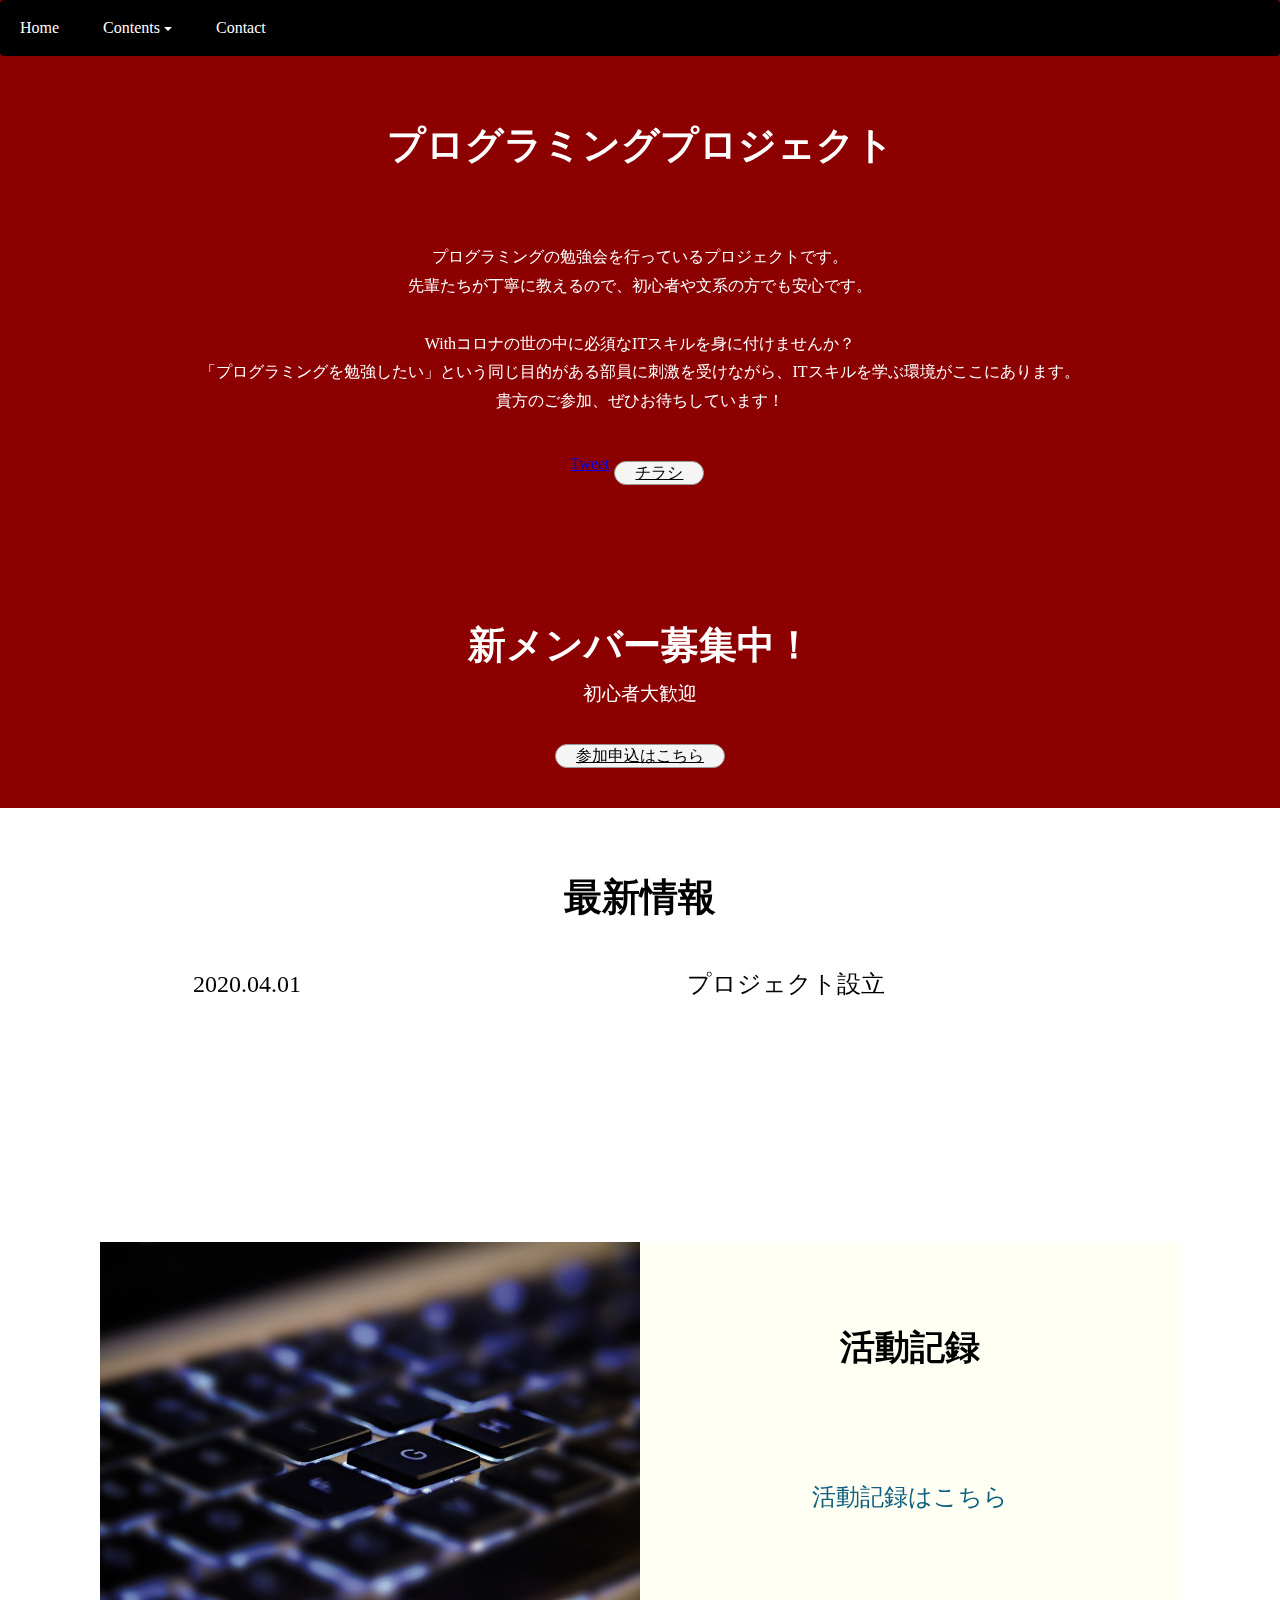
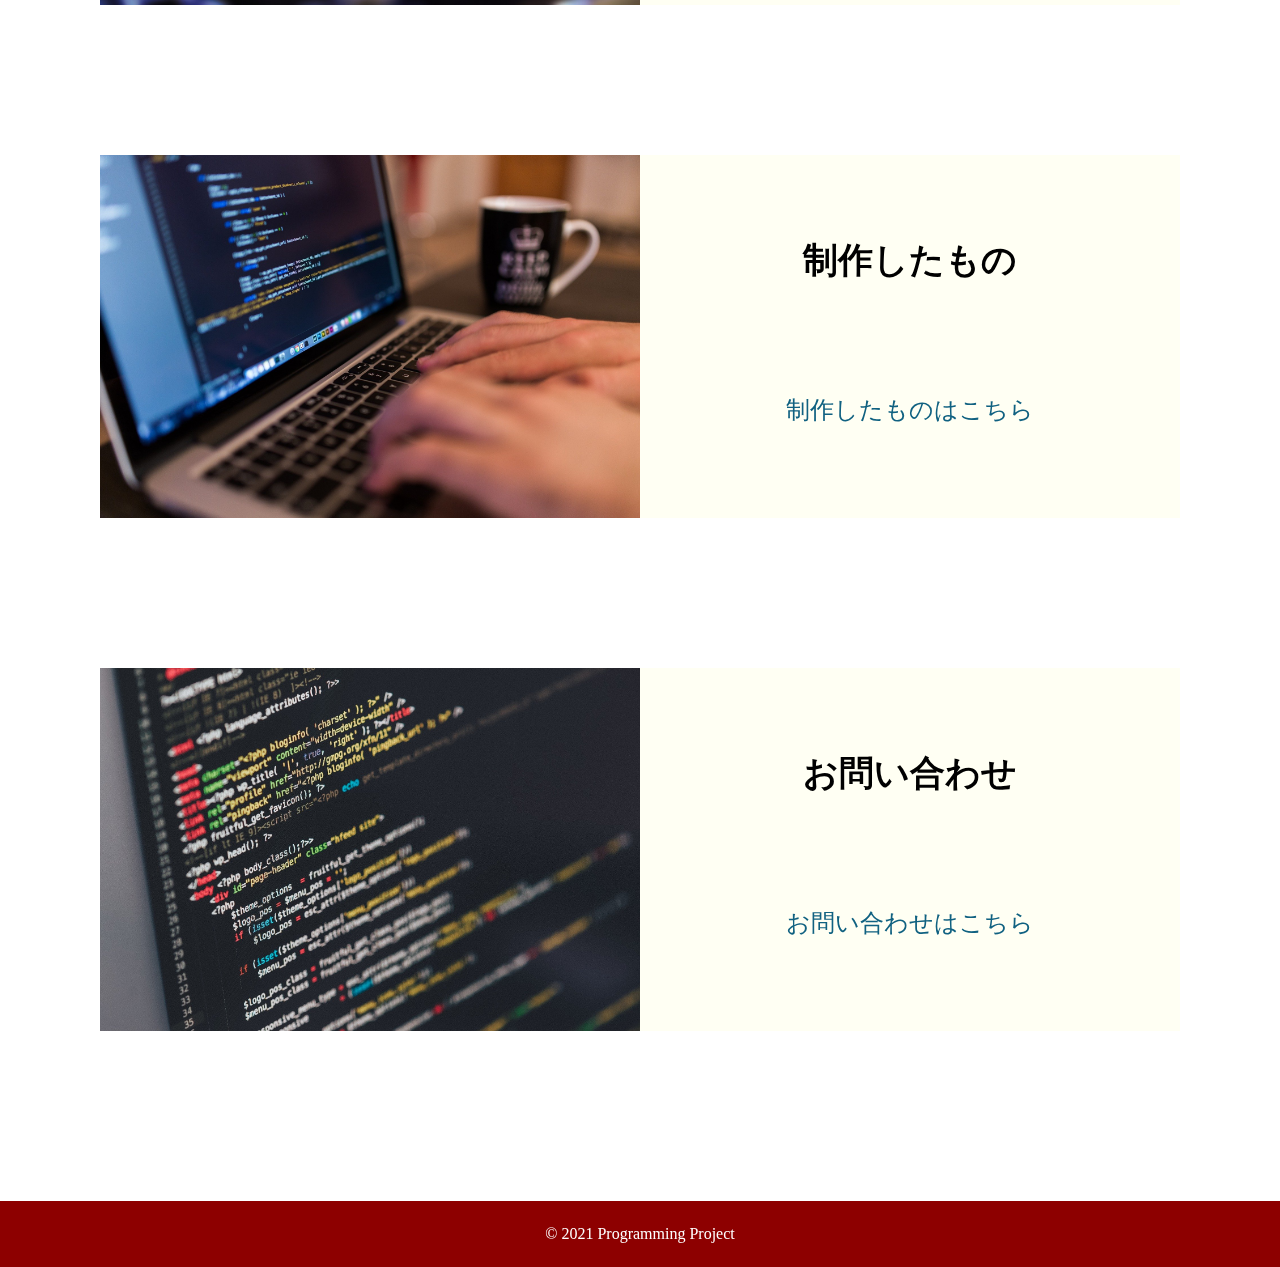
<file: index.html>
<!DOCTYPE html>
<html lang="ja">
    <head>
        <meta charset="UTF-8">
        <meta name="viewport" content="width=device-width, initial-scale=1.0">
        <title>プログラミンプロジェクト</title>

        <!--アイコン読み込み-->
        <link rel="shortcut icon" href="img/pu-icon.ico">
        <link rel="apple-touch-icon-precomposed" href="img/icon.png">

        <!--Bootstrap読み込み-->
        <link rel="stylesheet" href="https://stackpath.bootstrapcdn.com/bootstrap/4.5.0/css/bootstrap.min.css" integrity="sha384-9aIt2nRpC12Uk9gS9baDl411NQApFmC26EwAOH8WgZl5MYYxFfc+NcPb1dKGj7Sk" crossorigin="anonymous">
        
        <!--Fontawesomeの読み込み-->
        <link rel="stylesheet" href="https://use.fontawesome.com/releases/v5.6.1/css/all.css">
        
        <!--cssの読み込み-->
        <link rel="stylesheet" href="css/reset.css">
        <link rel="stylesheet" href="css/style.css">
        <link rel="stylesheet" href="css/style-sm.css" media="screen and (max-width: 768px)">
        <link rel="stylesheet" href="css/menu.css">
        
        <!--jQueryの読み込み-->
        <script src="jquery-3.5.1.min.js"></script>

    </head>

    <body>
        
        <!--ヘッダー-->
        <header class="page-header">
            <div class="cp_navi">
                <ul>
                    <li><a href="index.html">Home</a></li>
                    <li>
                        <a href="#">Contents <span class="caret"></span></a>
                        <div>
                            <ul>
                                <li><a href="index2.html">活動記録</a></li>
                                <li><a href="index3.html">制作したもの</a></li>
                                <li><a href="kakoinfo.html">過去の情報</a></li>
                            </ul>
                        </div>
                    </li>
                    <li><a href="index4.html">Contact</a></li>
                    
                </ul>
            </div>
        </header>
        <!---->
        <main>
            <!--イントロ-->
                <section id="section-intro" class="section">
                    <h1 class="section__title1">プログラミングプロジェクト</h1>
                    <p class="section__text"><br>
                        プログラミングの勉強会を行っているプロジェクトです。<br>
                        先輩たちが丁寧に教えるので、初心者や文系の方でも安心です。<br><br>
                        <!--
                        <br>
                        また、昨年からMicrosoft主催のコンテスト「
                        <a class="section__text_p" href="https://imaginecup.microsoft.com/ja-JP/Events" target="_blank">
                            Imagine Cup
                        </a>」への挑戦中です。
                    -->
                        Withコロナの世の中に必須なITスキルを身に付けませんか？<br>
                        「プログラミングを勉強したい」という同じ目的がある部員に刺激を受けながら、ITスキルを学ぶ環境がここにあります。<br>
                        貴方のご参加、ぜひお待ちしています！<br>
                    </p>
                    
                    <div class="section-icon">
                        
                        <div class="line-it-button" data-lang="ja" data-type="share-a" data-ver="3" data-url="https://yukiya05.github.io/practice-open/" data-color="default" data-size="large" data-count="false" style="display: none;"></div>
                        <div class="twitter-button"><a href="https://twitter.com/share?ref_src=twsrc%5Etfw" class="twitter-share-button" data-show-count="false">Tweet</a><script async src="https://platform.twitter.com/widgets.js" charset="utf-8"></script></div>
                        <script src="https://www.line-website.com/social-plugins/js/thirdparty/loader.min.js" async="async" defer="defer"></script>
                        <div class="kouhou"><a href="2021_kouki.pdf" download="2021.pdf" class="maruButton" target="_blank">チラシ</a></div>
                    </div>
                    
                </section>
            <!---->

            
            <!--新メンバー募集のやつ-->
                <section id="section-boshu" class="section non-section">
                    <div class="common-inner">
                        <!--
                        <p class="section_title_boshu_p">現在は募集しておりません。<br><br>8~9月からまた募集する予定です。</p>
                        -->
                        <h2 class="section_title_boshu">新メンバー募集中！</h2>
                        <p class="section_title_boshu_p">初心者大歓迎</p>
                        <div class="boshu"><a href="http://www.tec.fukuoka-u.ac.jp/mono/project/form.html" class="sankaButton" target="_blank">参加申込はこちら</a></div>
                        
                    </div>
                </section>
            <!---->
            

            <!--最新情報-->
                <section id="section-info" class="section">
                    <div class="common-inner">
                        <h2 class="section__title2 typo-bold"><span>最新情報</span></h2>
                        <ul class="news-list">
                          <!--
                          <li class="news-list__item"><a href="#"><time datetime="2019-04-01">2019.04.01</time><span>プロジェクト設立</span></a></li>
                          -->
                          <li class="news-list__item"><a href="#"><time datetime="2020-04-01">2020.04.01</time><span>プロジェクト設立</span></a></li>
                          
                        </ul>
                        <!--
                        <p class="news-page-link"><a href="#" class="typo-bold">過去の情報を見る</a></p>
                        -->
                      </div>
                </section>
            <!---->
            <!--作品例 or 活動の記録など…-->
                <section id="sample" class="section">
                    <!--活動記録-->
                    <div class="common-inner-main">
                        <div class="common-inner__content">
                            <p class="common-inner__img"><img src="img/page-main1.jpg"></p>
                            <div class="common-inner__wrapper">
                                <h3 class="common-inner__title typo-bold"><a class="type-bold">活動記録</a></h3>
                                <!--
                                <p class="common-inner__text">テキストテキストテキストテキスト<br>テキストテキストテキストテキスト<br>テキストテキストテキストテキスト<br>テキストテキストテキストテキスト</p>
                                -->
                                <li class="common-inner__item"><a href="index2.html">活動記録はこちら</a></li>
                            </div>
                        </div>
                    </div>
                    <!--活動記録ここまで-->
                    <!--制作したもの-->
                    <div class="common-inner-main">
                        <div class="common-inner__content">
                            <p class="common-inner__img"><img src="img/page-main2.jpg"></p>
                            <div class="common-inner__wrapper">
                                <h3 class="common-inner__title typo-bold"><a class="type-bold">制作したもの</a></h3>
                                <!--
                                <p class="common-inner__text">テキストテキストテキストテキスト<br>テキストテキストテキストテキスト<br>テキストテキストテキストテキスト<br>テキストテキストテキストテキスト</p>
                                -->
                                <li class="common-inner__item"><a href="index3.html">制作したものはこちら</a></li>
                            </div>
                        </div>
                    </div>
                    <!---->
                    <!--なにかかいてね-->
                    <div class="common-inner-main">
                        <div class="common-inner__content">
                            <p class="common-inner__img"><img src="img/page-main3.jpg"></p>
                            <div class="common-inner__wrapper">
                                <h3 class="common-inner__title typo-bold"><a class="type-bold">お問い合わせ</a></h3>
                                <!--
                                <p class="common-inner__text">テキストテキストテキストテキスト<br>テキストテキストテキストテキスト<br>テキストテキストテキストテキスト<br>テキストテキストテキストテキスト</p>
                                -->
                                <li class="common-inner__item"><a href="index4.html">お問い合わせはこちら</a></li>
                            </div>
                        </div>
                    </div>
                    <!---->
                </section>
            <!---->
        </main>

        <footer class="page-footer">
            <!--
            <h6 id="text">0</h6>
            -->

            <!--カウンタータグここから-->
            <!--
            <center>
            <table border="0" cellpadding="0" cellspacing="1" style="border:#CCCCCC 1px dotted;"><tr><td><table border="0" cellspacing="1" cellpadding="1"><tr><td valign="middle"><img src="http://www.ezcounter.net/images/today.gif"><a href="http://www.ezcounter.net/"><img src="http://www.ezcounter.net/tday-d28-f5-104/618f7a980a414/" alt="アクセスカウンター" border="0"></a></td><td valign="middle"><img src="http://www.ezcounter.net/images/yesterday.gif" alt=""><img src="http://www.ezcounter.net/yday-d28-f5-104/618f7a980a414/" border="0"></td><td valign="middle"><img src="http://www.ezcounter.net/images/total.gif"><a href="http://www.ezcounter.net/"><img src="http://www.ezcounter.net/total-d28-f5-104/618f7a980a414/" alt="アクセスカウンタ" border="0"></a></td></tr></table></td></tr></table>
            </center>
            -->
            <!--カウンタータグここまで-->
            
            <p class="page-footer__copyrigth"><small>© 2021 Programming Project</small></p>
        </footer>
        <script src="index.js"></script>
    </body>
</html>
</file>
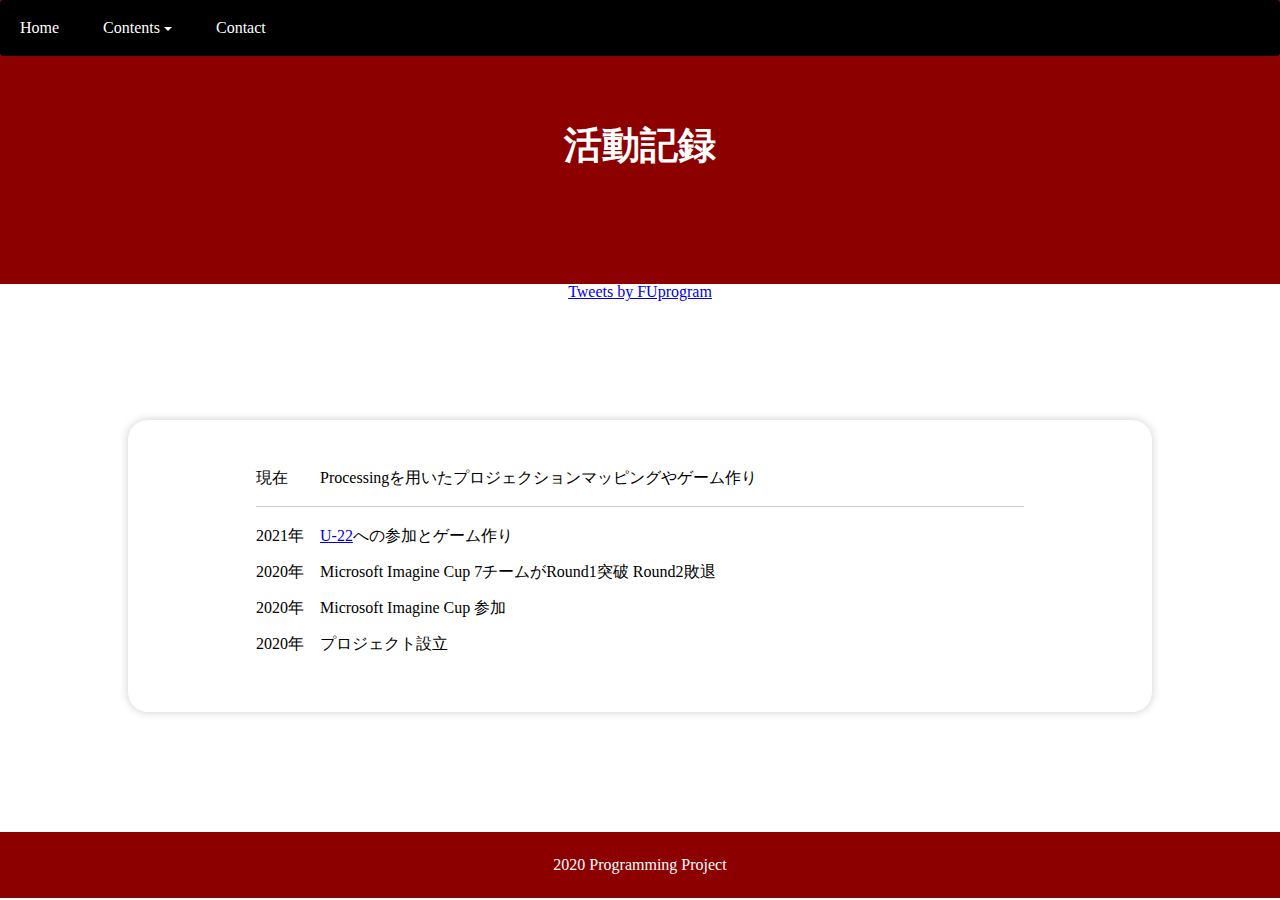
<file: index2.html>
<!DOCTYPE html>
<html lang="ja">
    <head>
        <meta charset="UTF-8">
        <meta name="viewport" content="width=device-width, initial-scale=1.0">
        <title>活動記録</title>

        <!--アイコン読み込み-->
        <link rel="shortcut icon" href="img/pu-icon.ico">

        <!--Bootstrap読み込み-->
        <link rel="stylesheet" href="https://stackpath.bootstrapcdn.com/bootstrap/4.5.0/css/bootstrap.min.css" integrity="sha384-9aIt2nRpC12Uk9gS9baDl411NQApFmC26EwAOH8WgZl5MYYxFfc+NcPb1dKGj7Sk" crossorigin="anonymous">
        
        
        <!--cssの読み込み-->
        <link rel="stylesheet" href="css/reset.css">
        <link rel="stylesheet" href="css/katsudou.css">
        <link rel="stylesheet" href="css/menu.css">
    </head>
    <body>
        <!--ヘッダー-->
        <header class="page-header">
            <div class="cp_navi">
                <ul>
                    <li><a href="index.html">Home</a></li>
                    <li>
                        <a href="#">Contents <span class="caret"></span></a>
                        <div>
                            <ul>
                                <li><a href="index2.html">活動記録</a></li>
                                <li><a href="index3.html">制作したもの</a></li>
                                <li><a href="kakoinfo.html">過去の情報</a></li>
                            </ul>
                        </div>
                    </li>
                    <li><a href="index4.html">Contact</a></li>
                    
                </ul>
            </div>
        </header>
        <!---->

        <main>
            <!--タイトルのところ-->
            <section id="section-intro" class="section">
                <h1 class="section__title1">活動記録</h1>
                <p class="section__text">テキストテキストテキストテキストテキストテキストテキストテキストテキストテキスト<br>
                    テキストテキストテキストテキストテキストテキストテキストテキストテキストテキスト<br>テキストテキストテキストテキストテキストテキストテキストテキストテキストテキスト<br>
                </p>
            </section>

            <!--Twitter埋め込み-->
            <div class="twitter">
                <a class="twitter-timeline" data-width="500" data-height="1500" data-theme="light" href="https://twitter.com/FUprogram?ref_src=twsrc%5Etfw">Tweets by FUprogram</a> <script async src="https://platform.twitter.com/widgets.js" charset="utf-8"></script>
            </div>
            <!---->

            <!--活動記録-->
            <section id="section-main" class="section">
                <div class="common-inner-main">
                    <p class="common-inner-text">現在　　Processingを用いたプロジェクションマッピングやゲーム作り</p>
                    <hr>
                    <p class="common-inner-text">2021年　<a class="common-inner-text_p" href="https://u22procon.com/" target="_blank">U-22</a>への参加とゲーム作り</p>
                    <p class="common-inner-text">2020年　Microsoft Imagine Cup 7チームがRound1突破 Round2敗退</p>
                    <p class="common-inner-text">2020年　Microsoft Imagine Cup 参加</p>
                    <p class="common-inner-text">2020年　プロジェクト設立</p>
                    <p class="common-inner-text"></p>
                </div>
            </section>
        </main>

        <footer class="page-footer">
            <p class="page-footer__copyrigth"><small>2020 Programming Project</small></p>
        </footer>
    </body>
</html>
</file>
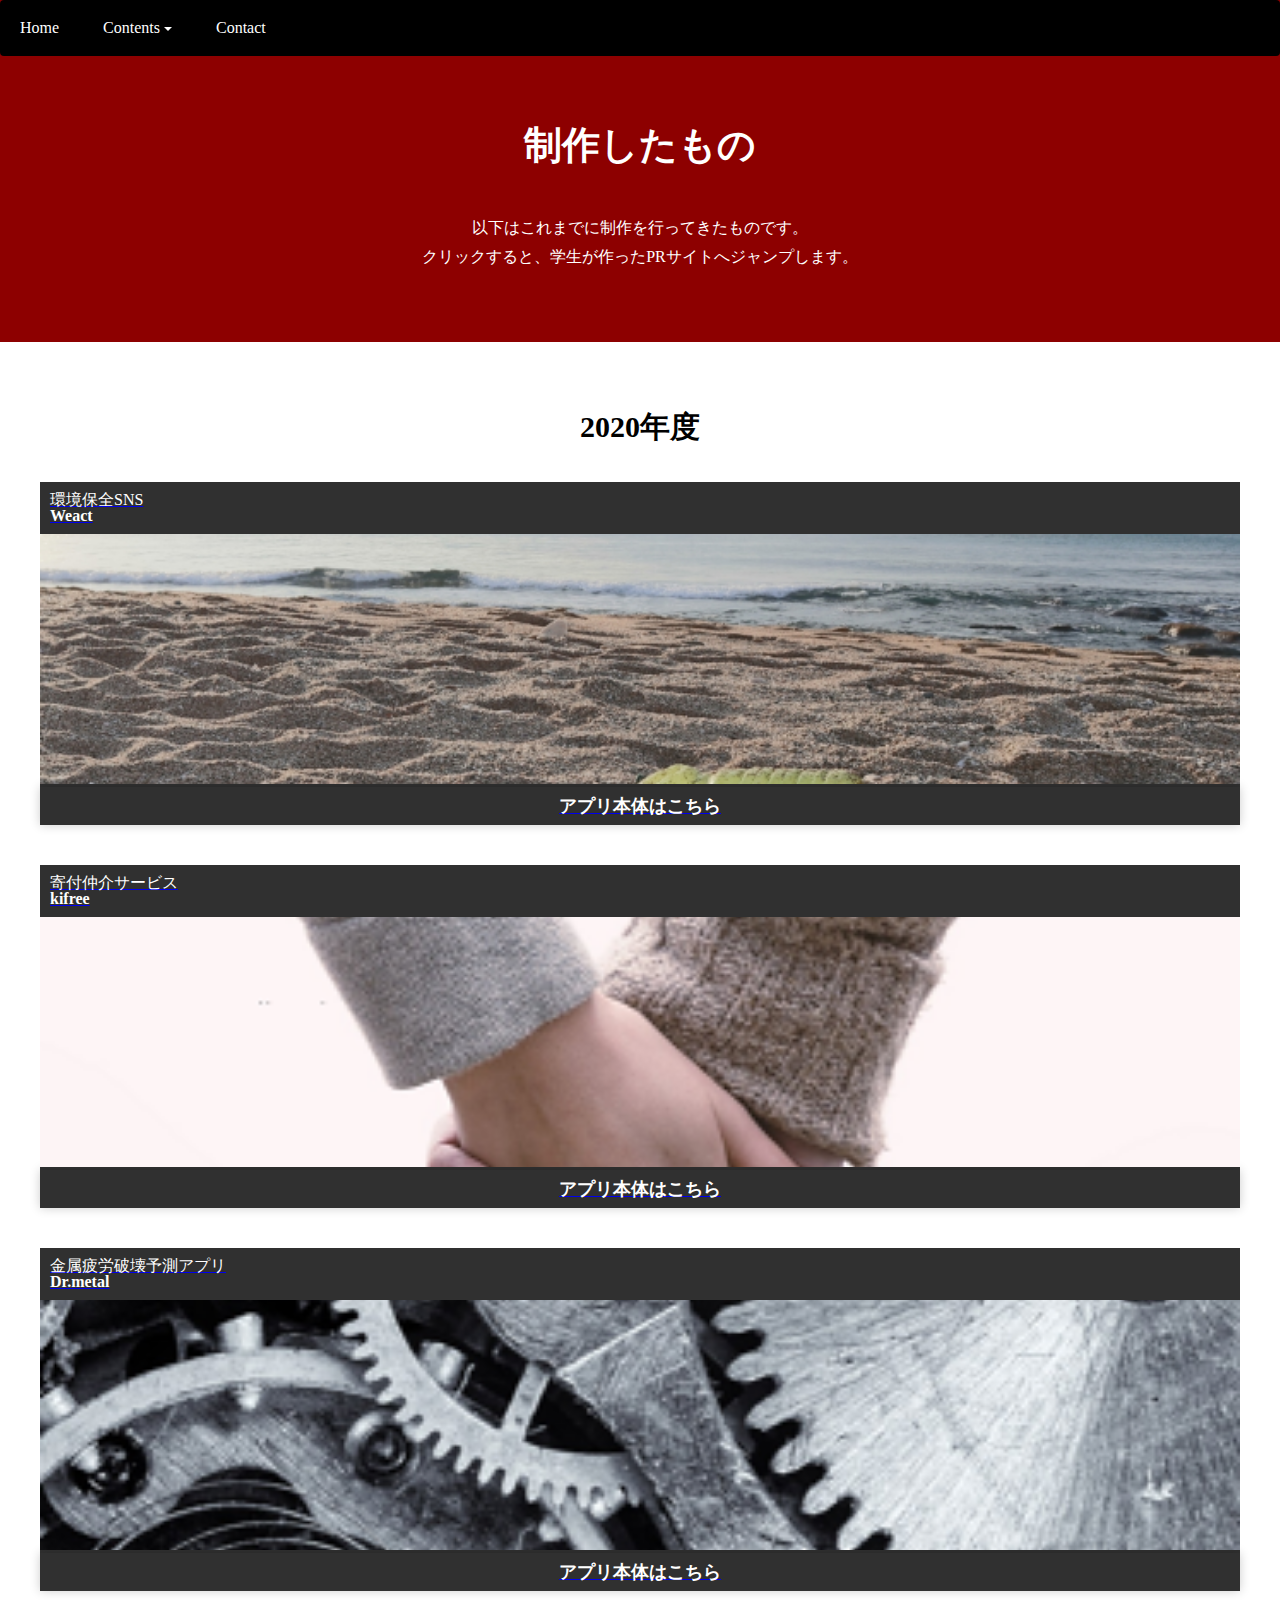
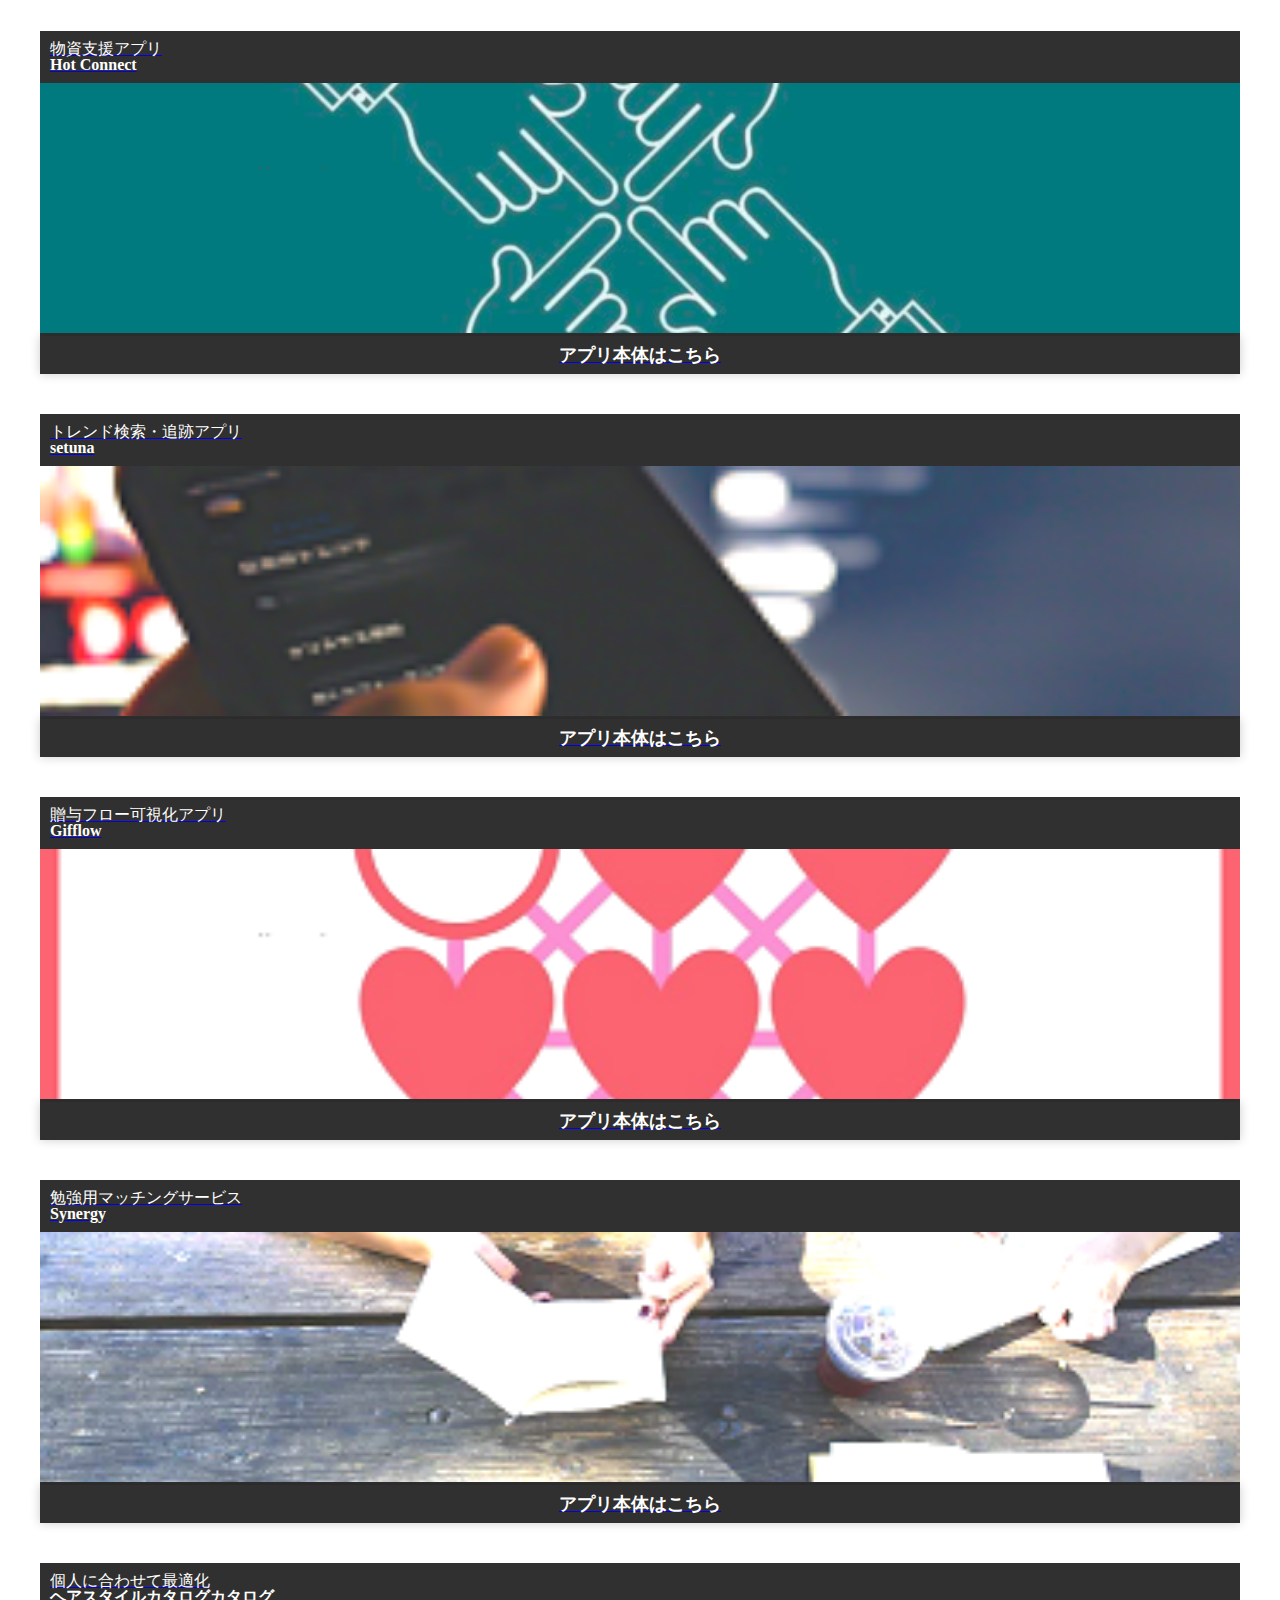
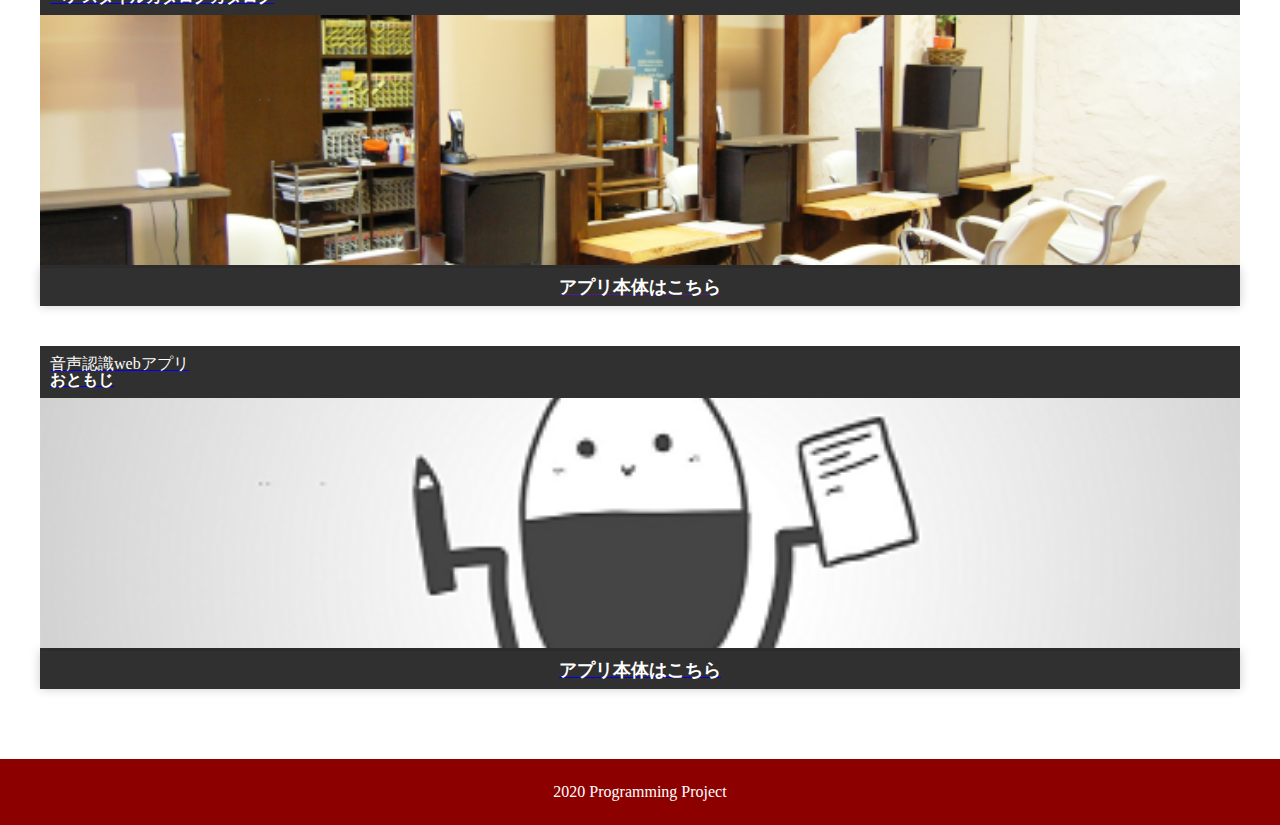
<file: index3.html>
<!DOCTYPE html>
<html lang="ja">
    <head>
        <meta charset="UTF-8">
        <meta name="viewport" content="width=device-width, initial-scale=1.0, maximum-scale=1.0, minimum-scale=1.0">
        <title>制作したもの</title>

        <!--アイコン読み込み-->
        <link rel="shortcut icon" href="img/pu-icon.ico">

        <!--Bootstrap読み込み-->
        <link rel="stylesheet" href="https://stackpath.bootstrapcdn.com/bootstrap/4.5.0/css/bootstrap.min.css" integrity="sha384-9aIt2nRpC12Uk9gS9baDl411NQApFmC26EwAOH8WgZl5MYYxFfc+NcPb1dKGj7Sk" crossorigin="anonymous">
        
        <!--cssの読み込み-->
        <link rel="stylesheet" href="css/reset.css">
        <link rel="stylesheet" href="css/seisaku.css" >
        <link rel="stylesheet" href="css/menu.css">
    </head>
    <body>
        <!--ヘッダー-->
        <header class="page-header">
            <div class="cp_navi">
                <ul>
                    <li><a href="index.html">Home</a></li>
                    <li>
                        <a href="#">Contents <span class="caret"></span></a>
                        <div>
                            <ul>
                                <li><a href="index2.html">活動記録</a></li>
                                <li><a href="index3.html">制作したもの</a></li>
                                <li><a href="kakoinfo.html">過去の情報</a></li>
                            </ul>
                        </div>
                    </li>
                    <li><a href="index4.html">Contact</a></li>
                    
                </ul>
            </div>
        </header>
        <!---->

        <main>
            <!--タイトルのところ-->
            <section id="section-intro" class="section">
                <h1 class="section__title1">制作したもの</h1>
                <p class="section__text">以下はこれまでに制作を行ってきたものです。<br>
                    クリックすると、学生が作ったPRサイトへジャンプします。
                    
                </p>
            </section>

            <!--制作したもの-->
            <section id="section-main" class="section">
            
               <h3 class="section-main-title">2020年度</h3>

               <div class="row">
                   <div class="col-6 col-md-4">
                       <a href="https://giffrow.z11.web.core.windows.net/about.html" target="_blank">
                            <div class="shirowaku2">
                                <div>
                                    環境保全SNS
                                    <h5>Weact</h5>
                                </div>
                                <img alt="" src="img/20/weact.png">
                            </div>
                       </a>
                       <a href="https://giffrow.z11.web.core.windows.net/index.html" target="_blank">
                            <div class="shirowaku3">
                                アプリ本体はこちら
                            </div>
                       </a>
                   </div>

                   <div class="col-6 col-md-4">
                       <a href="https://sho83.github.io/kifree/" target="_blank">
                        <div class="shirowaku2">
                            <div>
                                寄付仲介サービス
                                <h5>kifree</h5>
                            </div>
                            <img alt="" src="img/20/kifree.png">
                        </div>
                       </a>
                       <a href="https://kifreeapp.z31.web.core.windows.net/requests.html" target="_blank">
                            <div class="shirowaku3">
                                アプリ本体はこちら
                            </div>
                       </a>
                   </div>

                   <div class="col-6 col-md-4">
                        <a href="https://tarosan.z31.web.core.windows.net/" target="_blank">
                        <div class="shirowaku2">
                            <div>
                                金属疲労破壊予測アプリ
                                <h5>Dr.metal</h5>
                            </div>
                            <img alt="" src="img/20/metal.png">
                        </div>
                        </a>
                        <a href="https://defectcalc.z31.web.core.windows.net" target="_blank">
                            <div class="shirowaku3">
                                アプリ本体はこちら
                            </div>
                        </a>
                    </div>

                    <div class="col-6 col-md-4">
                        <a href="https://1107tema.z31.web.core.windows.net/" target="_blank">
                        <div class="shirowaku2">
                            <div>
                                物資支援アプリ
                                <h5>Hot Connect</h5>
                            </div>
                            <img alt="" src="img/20/hot_connect.png">
                        </div>
                        </a>
                        <a href="https://teamj.z31.web.core.windows.net/" target="_blank">
                            <div class="shirowaku3">
                                アプリ本体はこちら
                            </div>
                        </a>
                    </div>

                    <div class="col-6 col-md-4">
                        <a href="https://dteam.z31.web.core.windows.net/" target="_blank">
                        <div class="shirowaku2">
                            <div>
                                トレンド検索・追跡アプリ
                                <h5>setuna</h5>
                            </div>
                            <img alt="" src="img/20/setsuna.png">
                        </div>
                        </a>
                        <a href="https://dteam.z31.web.core.windows.net/aaa.html" target="_blank">
                            <div class="shirowaku3">
                                アプリ本体はこちら
                            </div>
                        </a>
                    </div>

                    <div class="col-6 col-md-4">
                        <a href="https://dokkoisho.z31.web.core.windows.net/index.html" target="_blank">
                        <div class="shirowaku2">
                            <div>
                                贈与フロー可視化アプリ
                                <h5>Gifflow</h5>
                            </div>
                            <img alt="" src="img/20/gifflow.png">
                        </div>
                        </a>
                        <a href="https://gifflow.z31.web.core.windows.net/" target="_blank">
                            <div class="shirowaku3">
                                アプリ本体はこちら
                            </div>
                        </a>
                    </div>

                    <div class="col-6 col-md-4">
                        <a href="https://toriaezu.z31.web.core.windows.net/" target="_blank">
                        <div class="shirowaku2">
                            <div>
                                勉強用マッチングサービス
                                <h5>Synergy</h5>
                            </div>
                            <img alt="" src="img/20/synergy.png">
                        </div>
                        </a>
                        <a href="https://toriaezu.z31.web.core.windows.net/" target="_blank">
                            <div class="shirowaku3">
                                アプリ本体はこちら
                            </div>
                        </a>
                    </div>

                    <div class="col-6 col-md-4">
                        <a href="https://teamproduct.blob.core.windows.net/$web/%E3%81%BE%E3%81%A8%E3%82%81.html" target="_blank">
                        <div class="shirowaku2">
                            <div>
                                個人に合わせて最適化
                                <h5>ヘアスタイルカタログカタログ</h5>
                            </div>
                            <img alt="https://teamproduct.blob.core.windows.net/$web/%E3%81%BE%E3%81%A8%E3%82%81.html" src="img/20/hair.png">
                        </div>
                        </a>
                        <a href="" target="_blank">
                            <div class="shirowaku3">
                                アプリ本体はこちら
                            </div>
                        </a>
                    </div>

                    <div class="col-6 col-md-4">
                        <a href="https://fukupgtest.z31.web.core.windows.net/" target="_blank">
                        <div class="shirowaku2">
                            <div>
                                音声認識webアプリ
                                <h5>おともじ</h5>
                            </div>
                            <img alt="" src="img/20/otomoji.png">
                        </div>
                        </a>
                        <a href="https://fukupgtest.z31.web.core.windows.net/" target="_blank">
                            <div class="shirowaku3">
                                アプリ本体はこちら
                            </div>
                        </a>
                    </div>


               </div>
            </section>
            <!--制作したものここまで-->

        </main>

        <footer class="page-footer">
            <p class="page-footer__copyrigth"><small>2020 Programming Project</small></p>
        </footer>
    </body>
</html>
</file>
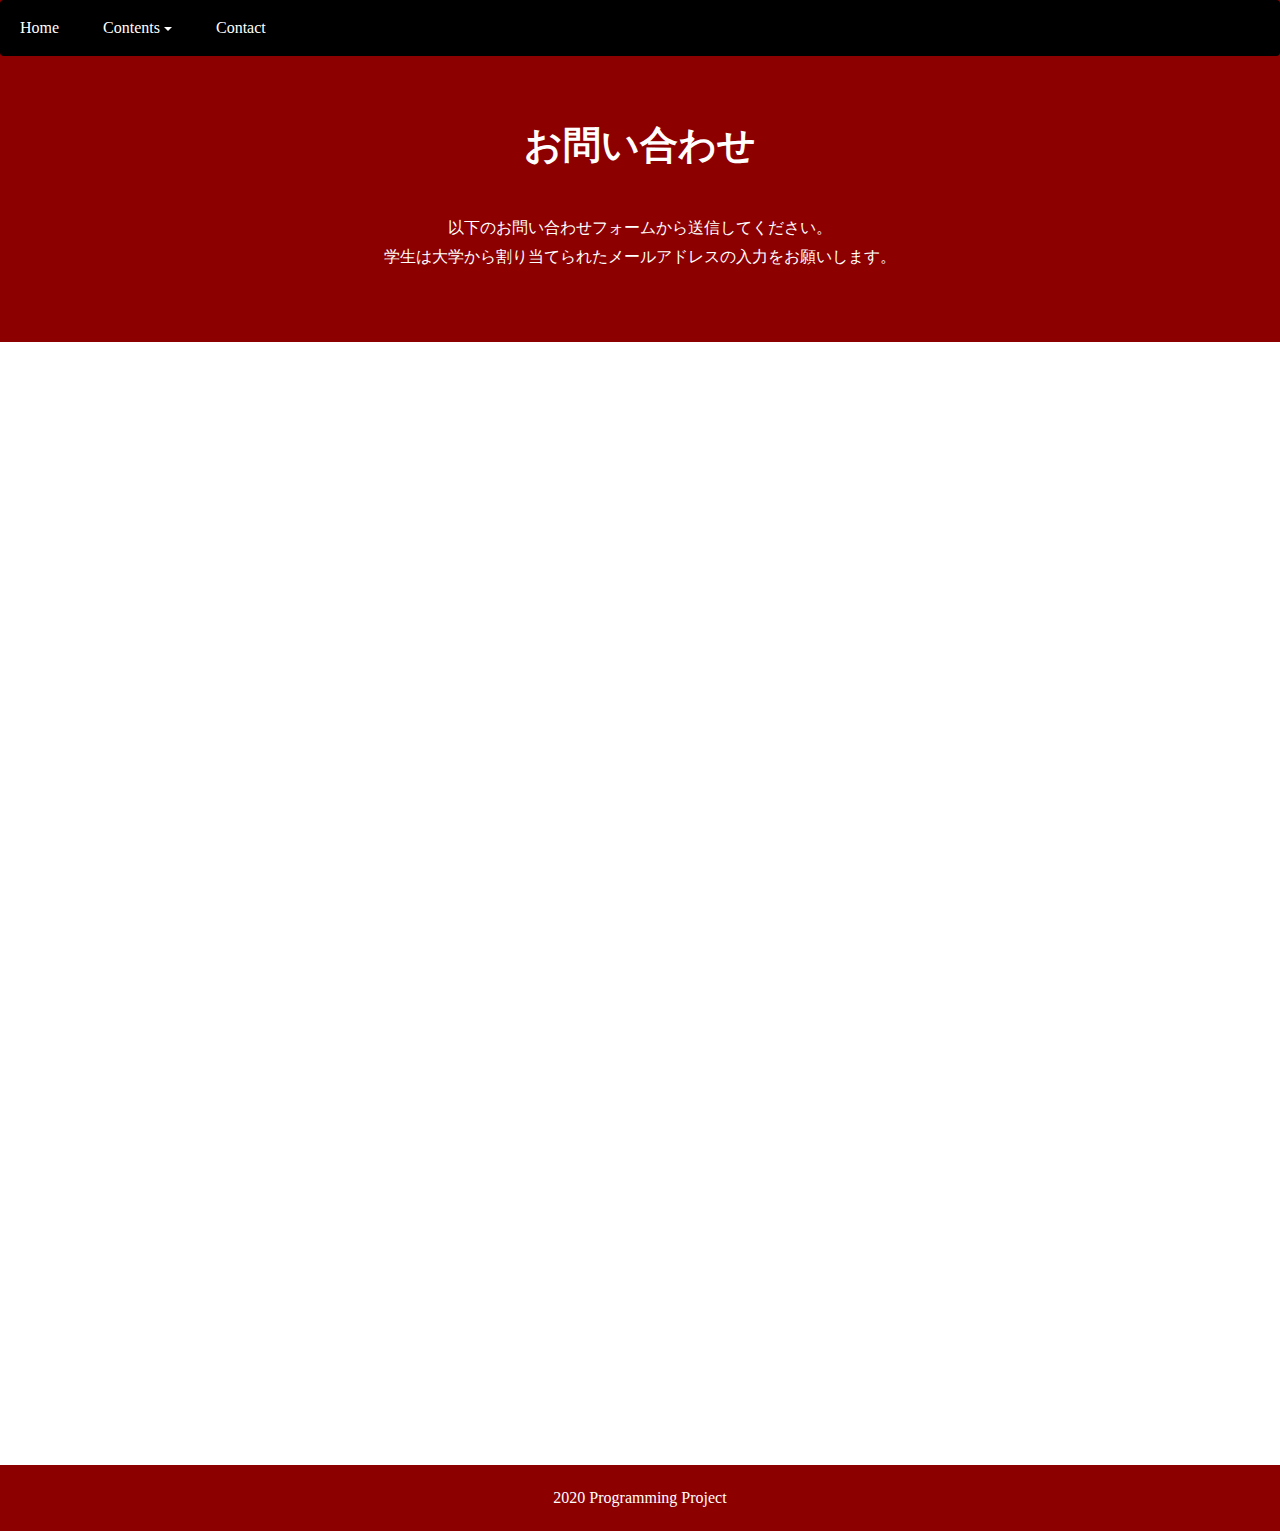
<file: index4.html>
<!DOCTYPE html>
<html lang="ja">
    <head>
        <meta charset="UTF-8">
        <meta name="viewport" content="width=device-width, initial-scale=1.0">
        <title>お問い合わせ</title>

        <!--アイコン読み込み-->
        <link rel="shortcut icon" href="img/pu-icon.ico">

        <!--Bootstrap読み込み-->
        <link rel="stylesheet" href="https://stackpath.bootstrapcdn.com/bootstrap/4.5.0/css/bootstrap.min.css" integrity="sha384-9aIt2nRpC12Uk9gS9baDl411NQApFmC26EwAOH8WgZl5MYYxFfc+NcPb1dKGj7Sk" crossorigin="anonymous">
        
        <!--cssの読み込み-->
        <link rel="stylesheet" href="css/reset.css">
        <link rel="stylesheet" href="css/contact.css">
        <link href="css/style.css" rel="stylesheet" type="text/css" media="screen and (min-width: 768px)" />
        <link rel="stylesheet" href="css/menu.css">

    </head>
    <body>
        <!--ヘッダー-->
        <header class="page-header">
            <div class="cp_navi">
                <ul>
                    <li><a href="index.html">Home</a></li>
                    <li>
                        <a href="#">Contents <span class="caret"></span></a>
                        <div>
                            <ul>
                                <li><a href="index2.html">活動記録</a></li>
                                <li><a href="index3.html">制作したもの</a></li>
                                <li><a href="kakoinfo.html">過去の情報</a></li>
                            </ul>
                        </div>
                    </li>
                    <li><a href="index4.html">Contact</a></li>
                    
                </ul>
            </div>
        </header>
        <!---->

        <main>
            <!--タイトルのところ-->
            <section id="section-intro" class="section">
                <h1 class="section__title1">お問い合わせ</h1>
                <p class="section__text">以下のお問い合わせフォームから送信してください。<br>学生は大学から割り当てられたメールアドレスの入力をお願いします。
                </p>
            </section>


            <!--お問い合わせフォーム-->
            <!--以前のやつ
            <section id="section-contact" class="section">
                <div class="form">
                    <p class="font-label">
                        <span class="font-label-required">必須</span>氏名
                    </p>
                    <input type="text" class="form-input" placeholder="例）福岡太郎">
                </div>

                <div class="form">
                    <p class="font-label">
                        <span class="font-label-required">必須</span>メールアドレス
                    </p>
                    <input type="text" class="form-input" placeholder="例）example@gmail.com">
                </div>

                <div class="form">
                    <p class="font-label text">
                        <span class="font-label-required">必須</span>内容
                    </p>
                    <textarea class="form-textarea"></textarea>
                </div>

                <input type="submit" class="form-btn" value="送信する">
            </section>
            -->

            <!--googleのやつ-->
            <section id="section-contact" class="section">
                <iframe src="https://docs.google.com/forms/d/e/1FAIpQLSeASsOSIM8n8Jtpuw8Ou4ucSwc5lTouTQbQTf6_ZrHYLnHuUg/viewform?embedded=true" width="100%" height="900px" frameborder="0" marginheight="0" marginwidth="0">読み込んでいます…</iframe>
            </section>
            <!--googleのやつここまで-->

        </main>

        <footer class="page-footer">
            <p class="page-footer__copyrigth"><small>2020 Programming Project</small></p>
        </footer>
    </body>
</html>
</file>
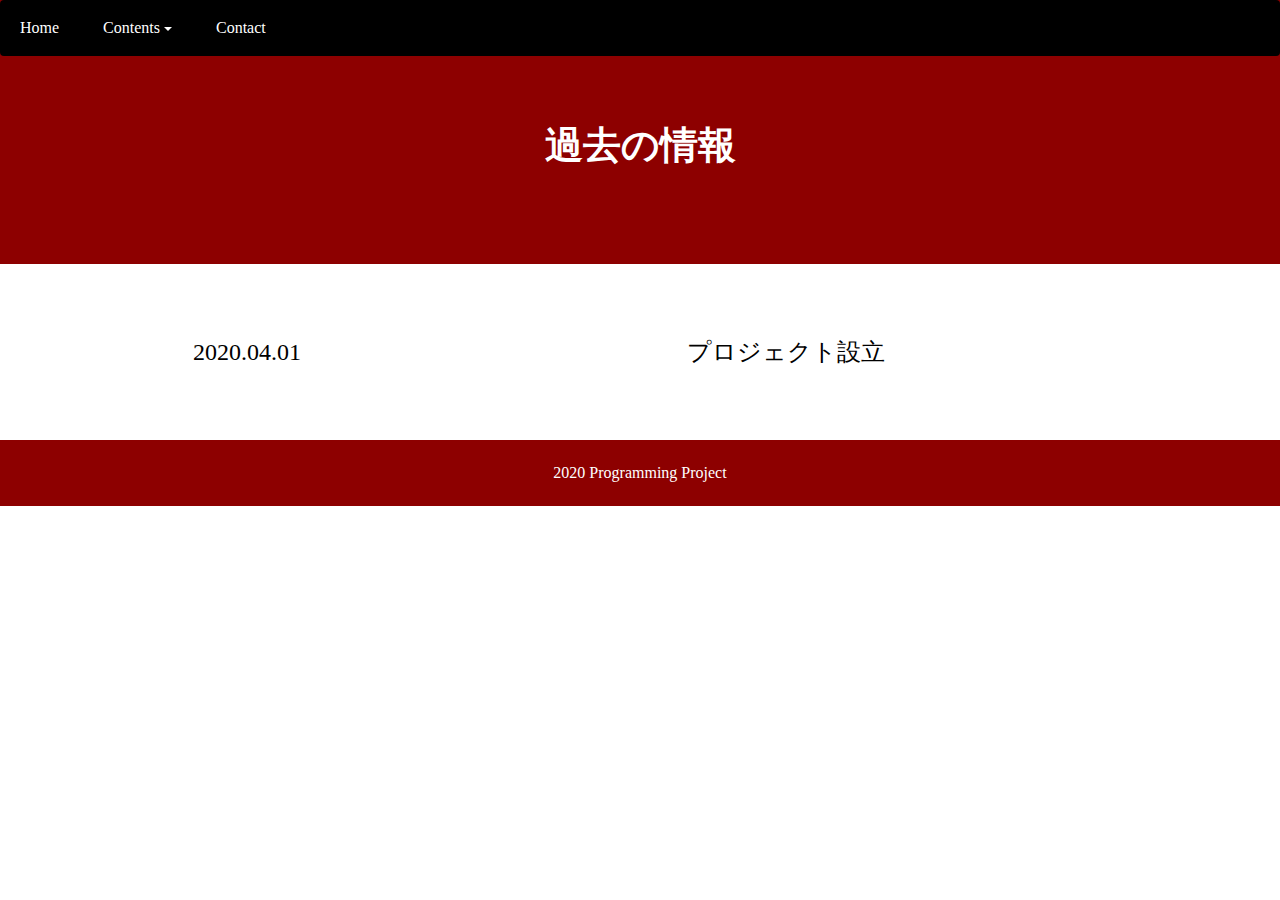
<file: kakoinfo.html>
<!DOCTYPE html>
    <head>
        <meta charset="UTF-8">
        <meta name="viewport" content="width=device-width, initial-scale=1.0">
        <title>プログラミンプロジェクト</title>

        <!--アイコン読み込み-->
        <link rel="shortcut icon" href="img/pu-icon.ico">
        <link rel="apple-touch-icon-precomposed" href="img/icon.png">

        <!--Bootstrap読み込み-->
        <link rel="stylesheet" href="https://stackpath.bootstrapcdn.com/bootstrap/4.5.0/css/bootstrap.min.css" integrity="sha384-9aIt2nRpC12Uk9gS9baDl411NQApFmC26EwAOH8WgZl5MYYxFfc+NcPb1dKGj7Sk" crossorigin="anonymous">
        
        
        <!--cssの読み込み-->
        <link rel="stylesheet" href="css/reset.css">
        <link rel="stylesheet" href="css/kakoinfo.css">
        <link rel="stylesheet" href="css/menu.css">

    </head>

    <body>
        <!-- ヘッダー -->
        <header class="page-header">
            <div class="cp_navi">
                <ul>
                    <li><a href="index.html">Home</a></li>
                    <li>
                        <a href="#">Contents <span class="caret"></span></a>
                        <div>
                            <ul>
                                <li><a href="index2.html">活動記録</a></li>
                                <li><a href="index3.html">制作したもの</a></li>
                                <li><a href="kakoinfo.html">過去の情報</a></li>
                            </ul>
                        </div>
                    </li>
                    <li><a href="index4.html">Contact</a></li>
                    
                </ul>
            </div>
        </header>
        <!---->
        <main>
            <!-- イントロ -->
            <section id="section-intro" class="section">
                <h1 class="section__title1">過去の情報</h1>
            </section>
            <!---->
            <!-- 過去の情報 -->
            <section id="section-info" class="section">
                <div class="common-inner">
                    <ul class="news-list">
                      <li class="news-list__item"><a href="#"><time datetime="2020-04-01">2020.04.01</time><span>プロジェクト設立</span></a></li>
                    </ul>
                    <!--
                    <p class="news-page-link"><a href="#" class="typo-bold">過去の情報を見る</a></p>
                    -->
                  </div>
            </section>
            <!---->
        </main>
        <footer class="page-footer">
            <p class="page-footer__copyrigth"><small>2020 Programming Project</small></p>
        </footer>
    </body>
</html>
</file>
<file: css/style.css>
/*共通部分*/
.section {
    padding: 70px 0;
}

.common-inner {
    width: 100%;
    margin: 0 auto;
}

.section__title {
    margin-bottom: 50px;
    font-size: 2.4rem;
    line-height: 1.0;
    text-align: center;
}

/*メディクリ*/




/*ヘッダー*/
.page-header {
    background-color: #8d0000;
}


/*プログラミンプロジェクトのやつ*/
#section-intro {
    background-color: #8d0000;
}

.section__title1 {
    margin-bottom: 50px;
    font-size: 2.4rem;
    line-height: 1.0;
    text-align: center;
    color: white;
}


.section__text {
    text-align: center;
    color: white;
    line-height: 1.8;
    margin: 0 25px;
}



/*Imagine Cupのところ*/
.section__text_p {
    color: aqua;
    text-decoration: none;
}

.section__text_p :hover {
    text-decoration: underline;
}

/*アイコン*/
.section-icon {
    margin: 40px auto;
    height: 40px;
    display: flex;
    justify-content: center;
}


.maruButton {
    display: inline-block;
    border: 1px solid #999;
    border-radius: 25px;
    background: none;
    padding-top: 3px;
    padding-bottom: 3px;
    padding-right: 20px;
    padding-left: 20px;
    color: rgb(0, 0, 0);
    background: #f5f5f5;
    text-align: right;
    cursor: pointer;
    margin: 5px;
}

.maruButton:hover {
    background: #666;
    color: white;
    text-decoration: none;
}

/*参加募集*/
.non-section {
    padding: 20px 0;
}

#section-boshu {
    width: 100%;
    background-color: #8d0000;
}

.section_title_boshu_p {
    margin: 20px 0;
    font-size: 1.2rem;
    line-height: 1.0;
    text-align: center;
    color: #ffffff;
}

.section_title_boshu {
    font-size: 2.4rem;
    line-height: 1.0;
    text-align: center;
    color: #ffffff;
}

.boshu {
    text-align: center;
    padding: 20px 0;
}

.sankaButton {
    display: inline-block;
    border: 1px solid #999;
    border-radius: 25px;
    background: none;
    padding-top: 3px;
    padding-bottom: 3px;
    padding-right: 20px;
    padding-left: 20px;
    color: rgb(0, 0, 0);
    background: #f5f5f5;
    cursor: pointer;
    margin: 5px;
    margin: 0 auto;
}

.sankaButton:hover {
    background: #666;
    color: white;
    text-decoration: none;
}


/*最新情報*/
#section-info {
    width: 100%;
    background-color:#ffffff;
}

.section__title2 {
    margin-bottom: 50px;
    font-size: 2.4rem;
    line-height: 1.0;
    text-align: center;
}

.news-list {
    width: auto;
    list-style: none;
}

.news-list:not(:last-child) {
    margin: 0 auto 50px;
}

.news-list__item a {
    display: flex;
    justify-content: space-around;
    font-size: 1.5rem;
    line-height: 1.5;
    color: black;
    text-decoration: none;
}

.news-list__item a:hover {
    text-decoration: underline;
}

.news-list__item a span {
    width: 400px;
}

.news-page-link {
    text-align: center;
}

.news-page-link a {
    text-decoration: none;
    font-size: 1.5rem;
    color: brown;
}

.news-page-link a:hover {
    text-decoration: underline;
}


/*フッター*/
.page-footer {
    padding: 25px 0;
    background-color: #8d0000;
}

.page-footer__copyrigth {
    text-align: center;
    color: white;
}

/*メインコンテンツ*/
/*
#sample {
    background: url(../img/section-main__back.jpg) center no-repeat;
    background-size: cover;
    background-attachment: fixed;
}
*/

.common-inner-main:before{
    content:"";
    display:block;
    position:fixed;
    top:0;
    left:0;
    z-index:-1;
    width:100%;
    height:100vh;
    background:url(../img/section-main__back.jpg) center no-repeat;
    background-size:cover;
}
 

.common-inner-main {
    width: auto;
    height: auto;
    margin:  50px 100px;
    padding: 50px 0;
    box-sizing: border-box;
}

.common-inner__content {
    display: flex;
    background-color: #fffff3;
}

.common-inner__img {
    width: 50%;
}

.common-inner__img img {
    width: 100%;
    height: 100%;
    object-fit: cover;
}

.common-inner__wrapper {
    width: 50%;
    padding: 5% 30px;
    box-sizing: border-box;
    text-align: center;
}

.common-inner__title {
    padding-top: 20px;
    margin-bottom: 10px;
    font-size: 2.2rem;
    line-height: 1.8;
}

.common-inner__text {
    font-size: 1.0rem;
    line-height: 1.5;
    display: none;
}

.common-inner__item {
    list-style: none;
    padding-top: 90px;

}

.common-inner__item a {
    font-size: 1.5rem;
    line-height: 1.5;
    color: rgb(16, 97, 129);
    text-decoration: none;
}

.common-inner__item a:hover {
    text-decoration: underline;
}
</file>
<file: css/style-sm.css>
/*スマホ用CSSです*/

/*共通部分*/
.section {
    padding: 70px 0;
}

.common-inner {
    width: 100%;
    margin: 0 auto;
}

.section__title {
    margin-bottom: 50px;
    font-size: 2.4rem;
    line-height: 1.0;
    text-align: center;
}

/*メディクリ*/




/*ヘッダー*/
.page-header {
    background-color: #8d0000;
}


/*プログラミンプロジェクトのやつ*/
#section-intro {
    background-color: #8d0000;
}

.section__title1 {
    margin-bottom: 50px;
    font-size: 1.8rem;
    line-height: 1.0;
    text-align: center;
    color: white;
}


.section__text {
    text-align: left;
    color: white;
    line-height: 1.8;
}

/*参加募集*/
.non-section {
    padding: 20px 0;
}

#section-boshu {
    width: 100%;
    background-color: #8d0000;
}

.section_title_boshu_p {
    margin: 20px 0;
    font-size: 1.2rem;
    line-height: 1.0;
    text-align: center;
    color: #ffffff;
}

.section_title_boshu {
    font-size: 2.4rem;
    line-height: 1.0;
    text-align: center;
    color: #ffffff;
}

.boshu {
    text-align: center;
    padding: 20px 0;
}

.sankaButton {
    display: inline-block;
    border: 1px solid #999;
    border-radius: 25px;
    background: none;
    padding-top: 3px;
    padding-bottom: 3px;
    padding-right: 20px;
    padding-left: 20px;
    color: rgb(0, 0, 0);
    background: #f5f5f5;
    cursor: pointer;
    margin: 5px;
    margin: 0 auto;
}

.sankaButton:hover {
    background: #666;
    color: white;
    text-decoration: none;
}



/*最新情報*/
#section-info {
    width: 100%;
    background-color: #ffffff;
}

.section__title2 {
    margin-bottom: 50px;
    font-size: 2.4rem;
    line-height: 1.0;
    text-align: center;
}

.news-list {
    width: auto;
    list-style: none;
}

.news-list:not(:last-child) {
    margin: 0 auto 50px;
}

.news-list__item a {
    display: flex;
    text-align: center;
    font-size: 100%;
    line-height: 1.5;
    margin: auto 30px;
    color: black;
    text-decoration: none;
}

.news-list__item a:hover {
    text-decoration: underline;
}

.news-list__item a span {
    width: 400px;
}

.news-page-link {
    text-align: center;
}

.news-page-link a {
    text-decoration: none;
    font-size: 1.5rem;
    color: brown;
}

.news-page-link a:hover {
    text-decoration: underline;
}


/*フッター*/
.page-footer {
    padding: 25px 0;
    background-color: #8d0000;
}

.page-footer__copyrigth {
    text-align: center;
    color: white;
}

/*メインコンテンツ*/


.common-inner-main {
    width: auto;
    height: auto;
    margin:  10px 10%;
    padding: auto;
    box-sizing: border-box;
}

.common-inner__content {
    display: flex;
    background-color: #fffff3;
}

.common-inner__img {
    width: 50%;
    height: auto;
}

.common-inner__img img {
    width: 100%;
    height: 100%;
    object-fit: cover;
}

.common-inner__wrapper {
    width: 50%;
    height: auto;
    padding: 50px 30px;
    box-sizing: border-box;
    text-align: center;
}

.common-inner__title {
    margin-bottom: 10px;
    font-size: 2.2rem;
    line-height: 1.8;
    display: none;
}

.common-inner__text {
    font-size: 1.0rem;
    line-height: 1.5;
    display: none;
}

.common-inner__item {
    list-style: none;
    padding-top: 20px;
}

.common-inner__item a {
    font-size: 100%;
    line-height: 1.5;
    color: rgb(16, 97, 129);
    text-decoration: none;
}

.common-inner__item a:hover {
    text-decoration: underline;
}
</file>
<file: css/menu.css>
.page-header {
    background-color: #8d0000;
}

.cp_navi {
	background-color: #000000;
	order: 1px solid #dedede;
	border-radius: 4px;
	box-shadow: 0 2px 2px -1px rgba(0, 0, 0, 0.055);
	color: white;
	display: block;
	
	overflow: hidden;
	width: 100%;
}
.cp_navi ul {
	margin: 0;
	padding: 0;
}
.cp_navi ul li {
	display: inline-block;
	list-style-type: none;
	-webkit-transition: all 0.2s;
	        transition: all 0.2s;
}
.cp_navi > ul > li > a > .caret {
	border-top: 4px solid white;
	border-right: 4px solid transparent;
	border-left: 4px solid transparent;
	content: '';
	display: inline-block;
	height: 0;
	width: 0;
	vertical-align: middle;
	-webkit-transition: color 0.1s linear;
	        transition: color 0.1s linear;
}
.cp_navi > ul > li > a {
	color: white;
	display: block;
	line-height: 56px;
    margin: 0 10px;
	padding: 0 10px;
	text-decoration: none;
}
.cp_navi > ul > li:hover {
	background-color: rgb(66, 66, 66);
}
.cp_navi > ul > li:hover > a {
	color: rgb( 255, 255, 255 );
}
.cp_navi > ul > li:hover > a > .caret {
	border-top-color: rgb( 255, 255, 255 );
}
.cp_navi > ul > li > div {
	background-color: rgb(70, 70, 70);
	border-top: 0;
	border-radius: 0 0 4px 4px;
	box-shadow: 0 2px 2px -1px rgba(0, 0, 0, 0.055);
	display: none;
	margin: 0;
	opacity: 0;
	position: absolute;
	width: 165px;
	visibility: hidden;
	-webkit-transiton: opacity 0.2s;
	       transition: opacity 0.2s;
}
.cp_navi > ul > li:hover > div {
	display: block;
	opacity: 1;
	visibility: visible;
}
.cp_navi > ul > li > div ul > li {
	display: block;
}
.cp_navi > ul > li > div ul > li > a {
	color: #ffffff;
	display: block;
	padding: 12px 24px;
	text-decoration: none;
}
.cp_navi > ul > li > div ul > li:hover > a {
	background-color: rgba( 255, 255, 255, 0.1);
}
</file>
<file: css/katsudou.css>
/*共通部分*/
.section {
    padding: 70px 0;
}


/*タイトルのところ*/
#section-intro {
    background-color: #8d0000;
}

.section__title1 {
    margin-bottom: 50px;
    font-size: 2.4rem;
    line-height: 1.0;
    text-align: center;
    color: white;
}


.section__text {
    font-size: 3vmin;
    text-align: center;
    color: white;
    line-height: 1.8;
    display: none;/*----*/
}

/*Twitter埋め込み*/
.twitter {
    text-align: center;
}

.twitter-timeline {
    
}


/*活動記録のところ*/
#section-main {
    background-color: white;
}

.common-inner-main {
    margin: 50px 10%;
    padding-right: 10%;
    padding-left: 10%;
    padding-top: 30px;
    padding-bottom: 40px;
    border-radius: 20px;
    background-color: #fff;
    box-shadow: 0 0 10px rgb(0 0 0 / 20%);
}

.common-inner-text {
    text-align: left;
    margin: 20px 0;
}


/*フッター*/
.page-footer {
    padding: 25px 0;
    background-color: #8d0000;
}

.page-footer__copyrigth {
    text-align: center;
    color: white;
}
</file>
<file: css/seisaku.css>
/*共通部分*/
.section {
    padding: 70px 40px;
}


/*タイトルのところ*/
#section-intro {
    background-color: #8d0000;
}

.section__title1 {
    margin-bottom: 50px;
    font-size: 2.4rem;
    line-height: 1.0;
    text-align: center;
    color: white;
}


.section__text {
    text-align: center;
    color: white;
    line-height: 1.8;
}

@media (max-width: 768px) {
    .section__text {
        text-align: left;
        color: white;
        line-height: 1.8;
    }
}

/*　制作したもの　*/

.section-main-title {
    text-align: center;
    font-size: 30px;
}

.shirowaku2 {
    margin: 40px 0 0 0;
    padding: 0;
    color: #fff;
    box-shadow: 0 0 10px rgb(0, 0, 0 / 20%);
    background-color: rgb(48, 48, 48);
}

.shirowaku2 div {
    padding: 10px;
}

.shirowaku2 img {
    width: 100%;
    height: 250px;
    object-fit: cover;
}

.shirowaku3 {
    margin: 0;
    padding: 10px;
    text-align: center;
    box-shadow: 0 0 10px rgb(0 0 0 / 20%);
    color: #fff;
    background-color: rgb(48, 48, 48);
    font-size: large;
    font-weight: bold;
}



/*フッター*/
.page-footer {
    padding: 25px 0;
    background-color: #8d0000;
}

.page-footer__copyrigth {
    text-align: center;
    color: white;
}
</file>
<file: css/contact.css>
/*共通部分*/
.section {
    padding: 70px 0;
}

/*タイトルのところ*/
#section-intro {
    background-color: #8d0000;
}

.section__title1 {
    margin-bottom: 50px;
    font-size: 2.4rem;
    line-height: 1.0;
    text-align: center;
    color: white;
}


.section__text {
    text-align: center;
    color: white;
    line-height: 1.8;
}

/*お問い合わせのところ*/
/*
#section-contact {
    margin-top: 80px;
    margin-left: auto;
    margin-right: auto;
    max-width: 720px;
    width: 100%;
}

@media screen and (max-wifth: 768px) {
    #section-contact {
        margin-top: 40px;
        width: 100%;
    }
}

.form {
    border-top: 1px solid #ddd;
    padding-top: 24px;
    padding-bottom: 24px;
    width: 100%;
    display: flex;
    align-items: center;
}

@media screen and (max-width: 768px) {
    .form {
      margin: 20px auto;
      padding: 16px 0;
      flex-wrap: wrap;
      width: 100%;
    }
}

.font-label {
    width: 100%;
    max-width: 248px;
    letter-spacing: 0.05em;
    font-weight: bold;
    font-size: 18px;
    margin-left: 10px;
}

@media screen and (max-width: 768px) {
    .form-label {
      max-width: inherit;
      display: flex;
      align-items: center;
      font-size: 15px;
    }
}

.font-label-required {
    border-radius: 6px;
    margin-right: 8px;
    padding-top: 8px;
    padding-bottom: 8px;
    width: 48px;
    display: inline-block;
    text-align: center;
    background: #8d0000;
    color: #fff;
    font-size: 14px;
}

@media screen and (max-width: 768px) {
    .font-label-required {
      border-radius: 4px;
      padding-top: 4px;
      padding-bottom: 4px;
      width: 32px;
      font-size: 10px;
    }
}

.form-input {
    border: 1px solid #ddd;
    border-radius: 6px;
    margin-left: 40px;
    padding-left: 1em;
    padding-right: 1em;
    height: 48px;
    flex: 1;
    width: 100%;
    max-width: 410px;
    background: #eaedf2;
    font-size: 18px;
}

@media screen and (max-width: 768px) {
    .form-input {
      margin-left: 10px;
      margin-right: 10px;
      margin-top: 18px;
      height: 40px;
      flex: inherit;
      font-size: 15px;
    }
}

.form-textarea {
    border: 1px solid #ddd;
    border-radius: 6px;
    margin-left: 40px;
    padding-left: 1em;
    padding-right: 1em;
    height: 216px;
    flex: 1;
    width: 100%;
    max-width: 410px;
    background: #eaedf2;
    font-size: 18px;
}

@media screen and (max-width: 768px) {
    .form-textarea {
      margin-top: 18px;
      margin-left: 10px;
      margin-right: 10px;
      height: 200px;
      flex: inherit;
      font-size: 15px;
    }
}

.form-btn {
    border-radius: 6px;
    margin-top: 32px;
    margin-left: auto;
    margin-right: auto;
    padding-top: 20px;
    padding-bottom: 20px;
    width: 280px;
    display: block;
    letter-spacing: 0.05em;
    background: #8d0000;
    color: #fff;
    font-weight: bold;
    font-size: 20px;
}

@media screen and (max-width: 768px) {
    .form-btn {
      margin-top: 24px;
      padding-top: 8px;
      padding-bottom: 8px;
      width: 160px;
      font-size: 16px;
    }
}

.form-btn:hover {
    opacity: 0.5;
}
*/


/*googleのやつ*/
#section-contact {
    margin-top: 80px;
    margin-left: auto;
    margin-right: auto;
    max-width: 720px;
    width: 100%;
}

@media screen and (max-wifth: 768px) {
    #section-contact {
        margin-top: 40px;
        width: 100%;
    }
}

/*フッター*/
.page-footer {
    padding: 25px 0;
    background-color: #8d0000;
}

.page-footer__copyrigth {
    text-align: center;
    color: white;
}
</file>
<file: css/kakoinfo.css>
/*共通部分*/
.section {
    padding: 70px 0;
}

.common-inner {
    width: 100%;
    margin: 0 auto;
}

.section__title {
    margin-bottom: 50px;
    font-size: 2.4rem;
    line-height: 1.0;
    text-align: center;
}

#section-intro {
    background-color: #8d0000;
}

.section__title1 {
    margin-bottom: 30px;
    font-size: 2.4rem;
    line-height: 1.0;
    text-align: center;
    color: white;
}

/*過去の情報*/
#section-info {
    width: 100%;
    background-color:#ffffff;
}

.news-list {
    width: auto;
    list-style: none;
}

.news-list:not(:last-child) {
    margin: 0 auto 50px;
}

.news-list__item a {
    display: flex;
    justify-content: space-around;
    font-size: 1.5rem;
    line-height: 1.5;
    color: black;
    text-decoration: none;
}

.news-list__item a:hover {
    text-decoration: underline;
}

.news-list__item a span {
    width: 400px;
}

.news-page-link {
    text-align: center;
}

.news-page-link a {
    text-decoration: none;
    font-size: 1.5rem;
    color: brown;
}

.news-page-link a:hover {
    text-decoration: underline;
}



/*フッター*/
.page-footer {
    padding: 25px 0;
    background-color: #8d0000;
}

.page-footer__copyrigth {
    text-align: center;
    color: white;
}
</file>
